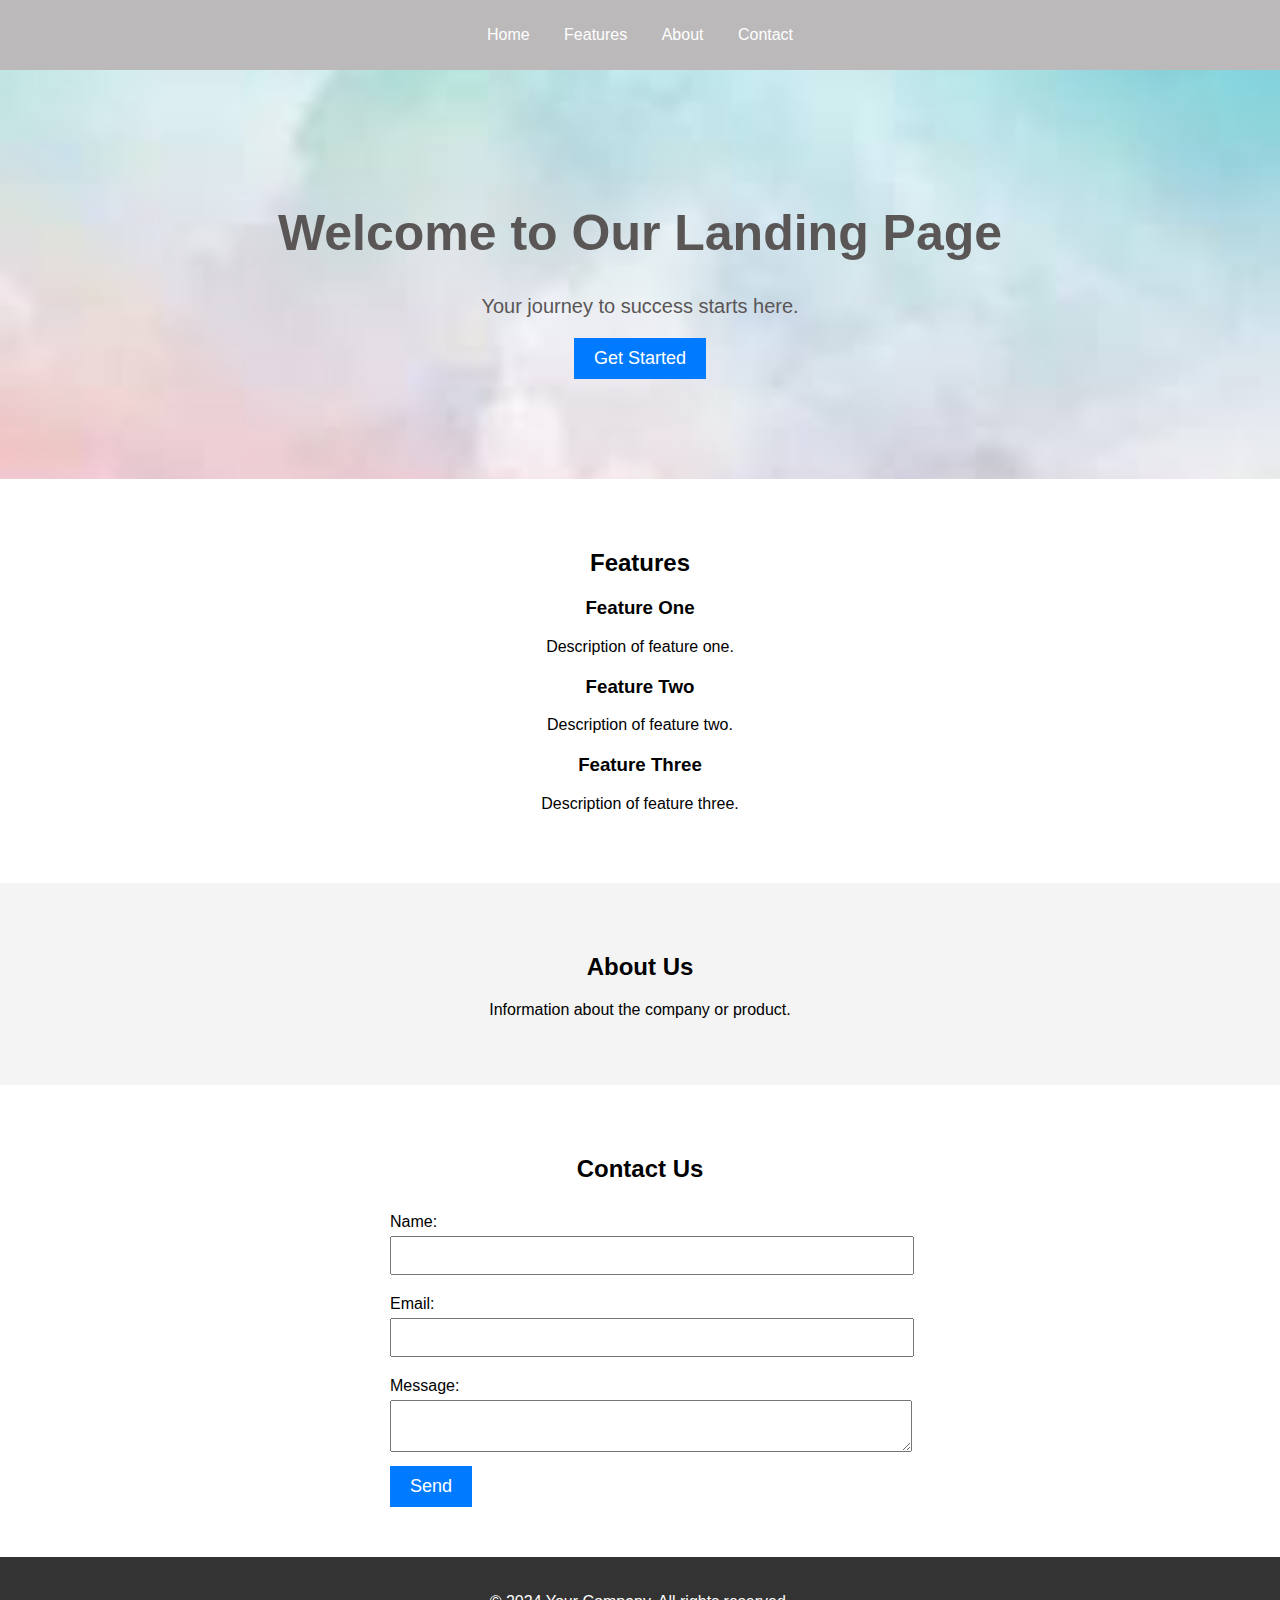
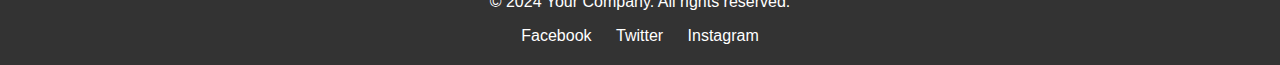
<file: Task_1/index.html>
<!DOCTYPE html>
<html lang="en">
<head>
    <meta charset="UTF-8">
    <meta name="viewport" content="width=device-width, initial-scale=1.0">
    <title>Landing Page</title>
    <link rel="stylesheet" href="style.css">
</head>
<body>
    <header>
        <nav>
            <ul>
                <li><a href="#home">Home</a></li>
                <li><a href="#features">Features</a></li>
                <li><a href="#about">About</a></li>
                <li><a href="#contact">Contact</a></li>
            </ul>
        </nav>
    </header>

    <section id="hero">
        <h1>Welcome to Our Landing Page</h1>
        <p>Your journey to success starts here.</p>
        <button onclick="alert('Button Clicked!')">Get Started</button>
    </section>

    <section id="features">
        <h2>Features</h2>
        <div class="feature">
            <h3>Feature One</h3>
            <p>Description of feature one.</p>
        </div>
        <div class="feature">
            <h3>Feature Two</h3>
            <p>Description of feature two.</p>
        </div>
        <div class="feature">
            <h3>Feature Three</h3>
            <p>Description of feature three.</p>
        </div>
    </section>

    <section id="about">
        <h2>About Us</h2>
        <p>Information about the company or product.</p>
    </section>

    <section id="contact">
        <h2>Contact Us</h2>
        <form>
            <label for="name">Name:</label>
            <input type="text" id="name" name="name" required>
            <label for="email">Email:</label>
            <input type="email" id="email" name="email" required>
            <label for="message">Message:</label>
            <textarea id="message" name="message" required></textarea>
            <button type="submit">Send</button>
        </form>
    </section>

    <footer>
        <p>&copy; 2024 Your Company. All rights reserved.</p>
        <div class="social-links">
            <a href="#">Facebook</a>
            <a href="#">Twitter</a>
            <a href="#">Instagram</a>
        </div>
    </footer>

    <script src="script.js"></script>
</body>
</html>
</file>
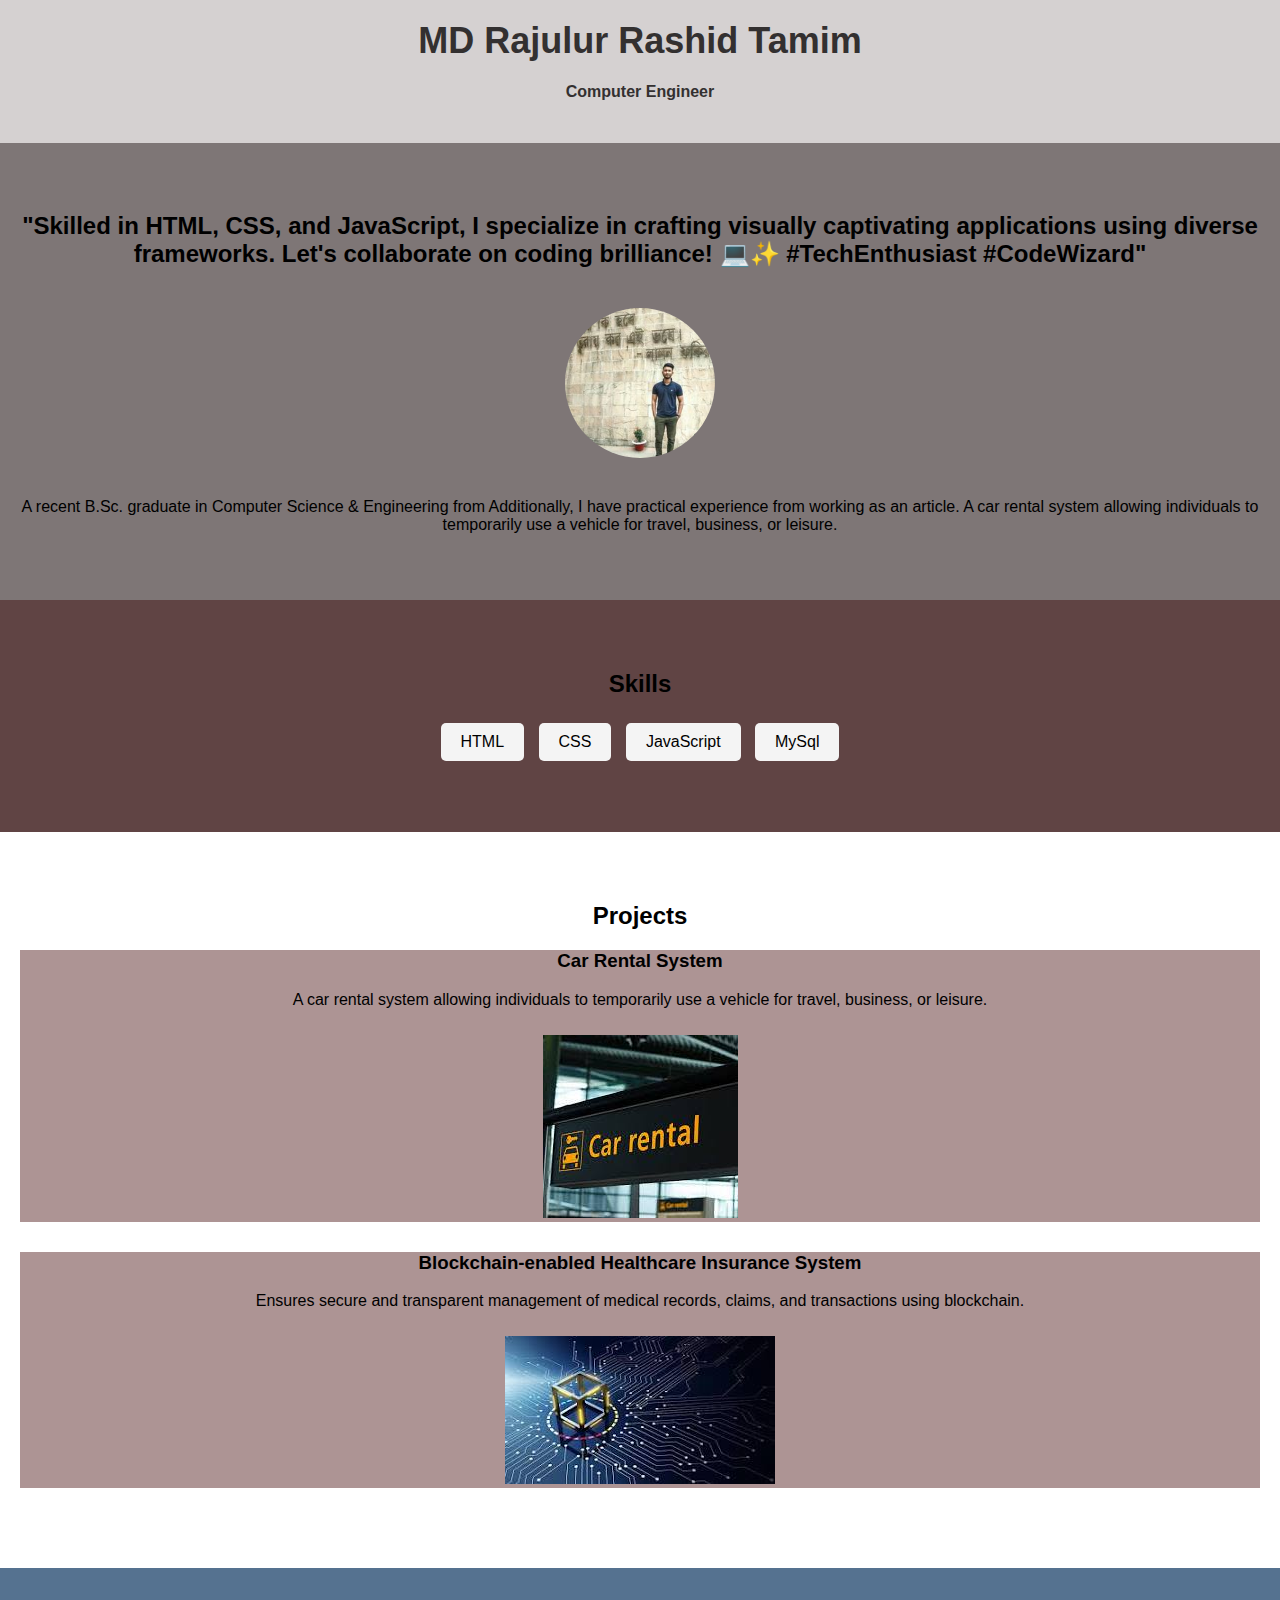
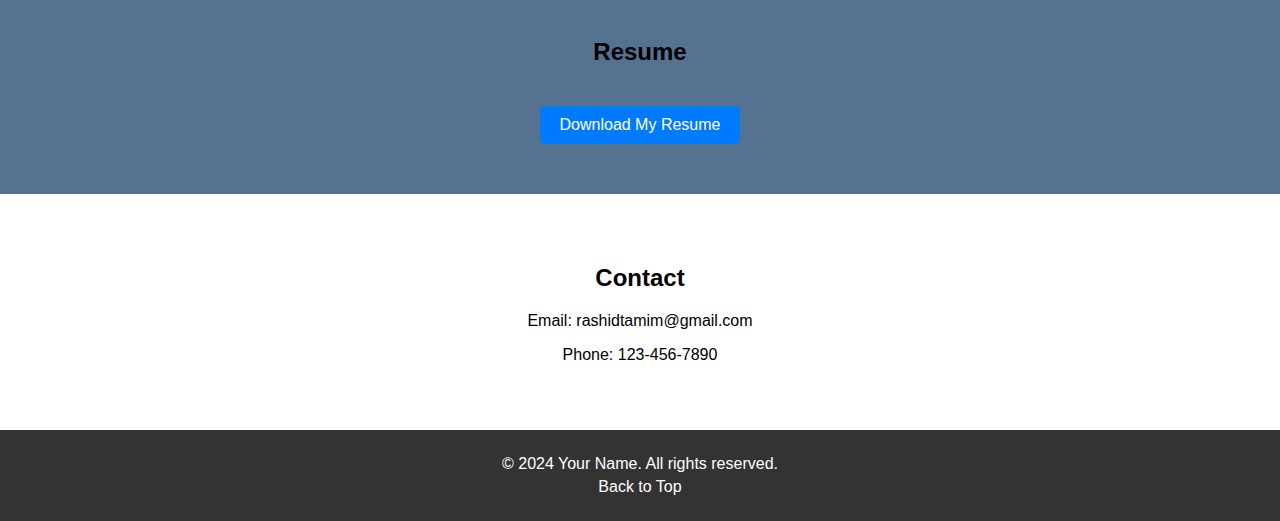
<file: Task_2/index.html>
<!DOCTYPE html>
<html lang="en">
<head>
    <meta charset="UTF-8">
    <meta name="viewport" content="width=device-width, initial-scale=1.0">
    <title>Personal Portfolio</title>
    <link rel="stylesheet" href="styles.css">
</head>
<body>
    <header>
        <h1>MD Rajulur Rashid Tamim</h1>
        <h4>Computer Engineer</h4>
    </header>

    <section id="about">
        <h2>"Skilled in HTML, CSS, and JavaScript, I specialize in crafting visually
            captivating applications using diverse frameworks. Let's collaborate on coding
            brilliance! 💻✨ #TechEnthusiast #CodeWizard"</h2>
        <img src="ta.jpg" alt=" Photo">
        <p>
           
            A recent B.Sc. graduate in Computer Science & Engineering from
            Additionally, I have practical experience from working as an article.
            
           
            A car rental system allowing individuals to temporarily use a
            vehicle for travel, business, or leisure.
            </p>
    </section>

    <section id="skills">
        <h2>Skills</h2>
        <ul>
            <li>HTML</li>
            <li>CSS</li>
            <li>JavaScript</li>
            <li>MySql</li>
        </ul>
    </section>

    <section id="projects">
        <h2>Projects</h2>
        <div class="project">
            <h3>Car Rental System</h3>
            <p>A car rental system allowing individuals to temporarily use a vehicle for travel, business, or leisure.</p>
            <img src="[data-uri]" alt="Project 1 Image">
        </div>
        <div class="project">
            <h3>Blockchain-enabled Healthcare Insurance System </h3>
            <p>Ensures secure and transparent management of medical records, claims, and transactions using
                blockchain.
                </p>
            <img src="[data-uri]" alt="Project 2 Image">
        </div>
    
    </section>

    <section id="resume">
        <h2>Resume</h2>
        <a href="RRTamim_resume.pdf" download>Download My Resume</a>
    </section>

    <section id="contact">
        <h2>Contact</h2>
        <p>Email: rashidtamim@gmail.com</p>
        <p>Phone: 123-456-7890</p>
    </section>

    <footer>
        <p>&copy; 2024 Your Name. All rights reserved.</p>
        <p><a href="#about">Back to Top</a></p>
    </footer>

    <script src="script.js"></script>
</body>
</html>
</file>
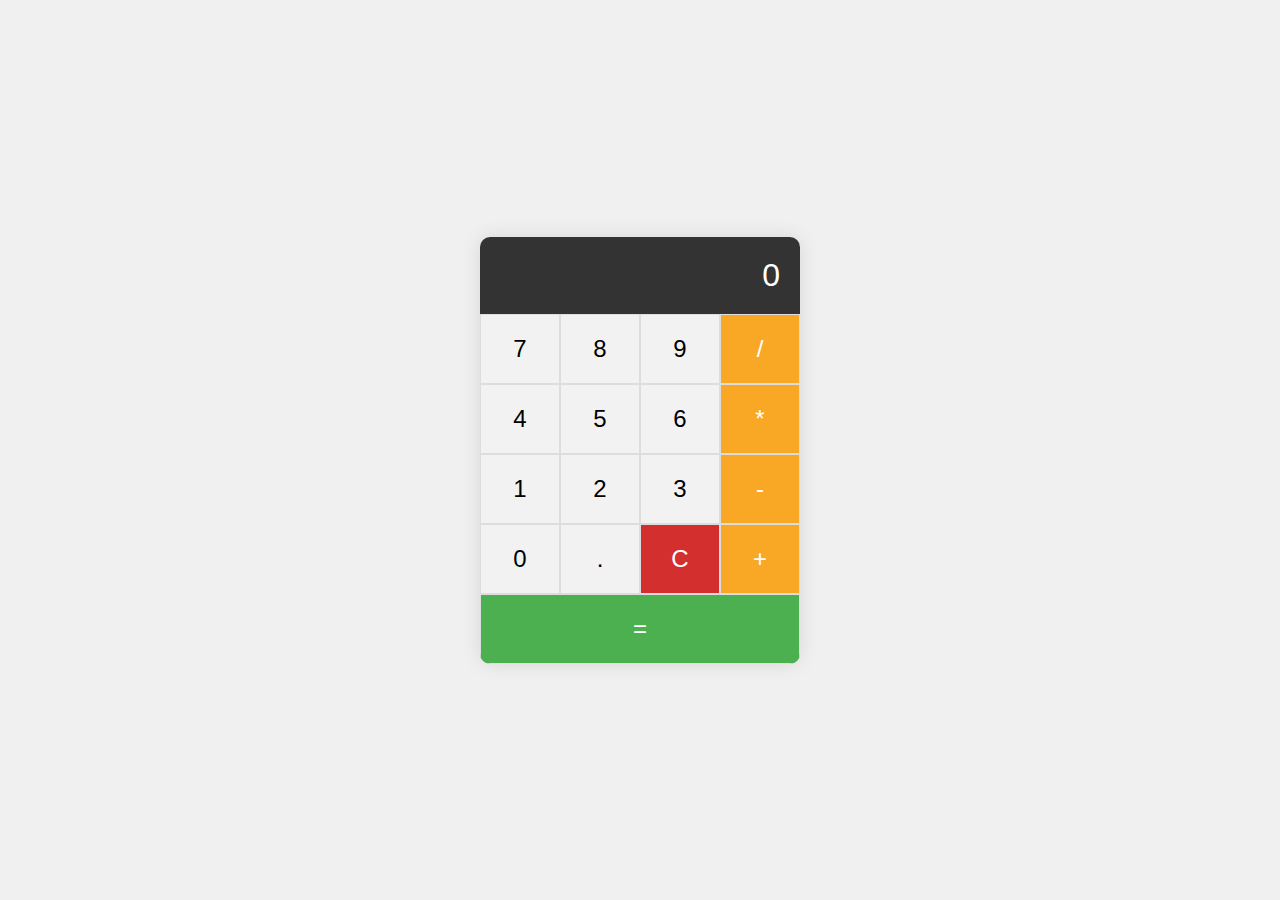
<file: Task_3/index.html>
<!DOCTYPE html>
<html lang="en">
<head>
    <meta charset="UTF-8">
    <meta name="viewport" content="width=device-width, initial-scale=1.0">
    <title>Calculator</title>
    <link rel="stylesheet" href="styles.css">
</head>
<body>
    <div class="calculator">
        <div class="display" id="display">0</div>
        <div class="buttons">
            <button class="btn" data-value="7">7</button>
            <button class="btn" data-value="8">8</button>
            <button class="btn" data-value="9">9</button>
            <button class="btn operator" data-value="/">/</button>
            <button class="btn" data-value="4">4</button>
            <button class="btn" data-value="5">5</button>
            <button class="btn" data-value="6">6</button>
            <button class="btn operator" data-value="*">*</button>
            <button class="btn" data-value="1">1</button>
            <button class="btn" data-value="2">2</button>
            <button class="btn" data-value="3">3</button>
            <button class="btn operator" data-value="-">-</button>
            <button class="btn" data-value="0">0</button>
            <button class="btn" data-value=".">.</button>
            <button class="btn" id="clear">C</button>
            <button class="btn operator" data-value="+">+</button>
            <button class="btn" id="equals">=</button>
        </div>
    </div>
    <script src="script.js"></script>
</body>
</html>
</file>
<file: Task_1/style.css>
/* styles.css */
body {
    font-family: Arial, sans-serif;
    margin: 0;
    padding: 0;
    box-sizing: border-box;
}

header {
    background: #bbb9b9;
    color: #fff;
    padding: 10px 0;
    text-align: center; 
   
}


 header nav ul {
    list-style: none;
    padding: 0;
}

header nav ul li {
    display: inline;
    margin: 0 15px;
}

header nav ul li a {
    color: #fff;
    text-decoration: none;
} 

#hero {
    background: url('[data-uri]') no-repeat center center/cover; 
    color: #5a5656;
    padding: 100px 20px;
    text-align: center;
}

#hero h1 {
    font-size: 50px;
}

#hero p {
    font-size: 20px;
}

#hero button {
    background: #007BFF;
    border: none;
    color: #fff;
    padding: 10px 20px;
    cursor: pointer;
    font-size: 18px;
}

#features {
    padding: 50px 20px;
    text-align: center;
}

#features .feature {
    margin: 20px 0;
}

#about {
    background: #f4f4f4;
    padding: 50px 20px;
    text-align: center;
}

#contact {
    padding: 50px 20px;
    text-align: center;
}

#contact form {
    display: inline-block;
    text-align: left;
    max-width: 500px;
    width: 100%;
}

#contact form label {
    display: block;
    margin: 10px 0 5px;
}

#contact form input,
#contact form textarea {
    width: 100%;
    padding: 10px;
    margin-bottom: 10px;
}

#contact form button {
    background: #007BFF;
    border: none;
    color: #fff;
    padding: 10px 20px;
    cursor: pointer;
    font-size: 18px;
}

footer {
    background: #333;
    color: #fff;
    text-align: center;
    padding: 20px 0;
}

footer .social-links a {
    color: #fff;
    margin: 0 10px;
    text-decoration: none;
}
</file>
<file: Task_2/styles.css>
/* styles.css */
body {
    font-family: Arial, sans-serif;
    margin: 0;
    padding: 0;
    box-sizing: border-box;
}

header {
    background: #d5d1d1;
    color: #333030;
    padding: 20px 0;
    text-align: center;
}
#about{
    background-color: #7e7676;
}

header h1 {
    margin: 0;
    font-size: 36px;
}

header p {
    margin: 10px 0 0;
}

section {
    padding: 50px 20px;
    text-align: center;
}

#about img {
    width: 150px;
    border-radius: 50%;
    margin: 20px 0;
}

#skills ul {
    list-style: none;
    padding: 0;
}

#skills{
    background-color: #604444;
}

#skills li {
    display: inline-block;
    background: #f4f4f4;
    margin: 5px;
    padding: 10px 20px;
    border-radius: 5px;
}

.project {
    background-color: #ad9494;
    margin-bottom: 30px;
}

.project img {
    max-width: 100%;
    height: auto;
    margin-top: 10px;
}
#resume{
    background-color: #557290;
}

#resume a {
    display: inline-block;
    background: #007BFF;
    color: #fff;
    padding: 10px 20px;
    text-decoration: none;
    border-radius: 5px;
    margin-top: 20px;
}

#resume a:hover {
    background: #0056b3;
}

footer {
    background: #333;
    color: #fff;
    text-align: center;
    padding: 20px 0;
}

footer p {
    margin: 5px 0;
}

footer a {
    color: #fff;
    text-decoration: none;
}
</file>
<file: Task_3/styles.css>
/* styles.css */
body {
    display: flex;
    justify-content: center;
    align-items: center;
    height: 100vh;
    background: #f0f0f0;
    font-family: Arial, sans-serif;
    margin: 0;
}

.calculator {
    background: #fff;
    border-radius: 10px;
    box-shadow: 0 0 20px rgba(0, 0, 0, 0.1);
    overflow: hidden;
    width: 320px;
}

.display {
    background: #333;
    color: #fff;
    font-size: 2em;
    padding: 20px;
    text-align: right;
}

.buttons {
    display: grid;
    grid-template-columns: repeat(4, 1fr);
}

.btn {
    background: #f2f2f2;
    border: 1px solid #ddd;
    font-size: 1.5em;
    padding: 20px;
    cursor: pointer;
    outline: none;
    transition: background 0.3s;
}

.btn:hover {
    background: #eaeaea;
}

.operator {
    background: #f9a825;
    color: #fff;
}

.operator:hover {
    background: #f57f17;
}

#clear {
    background: #d32f2f;
    color: #fff;
}

#clear:hover {
    background: #c62828;
}

#equals {
    grid-column: span 4;
    background: #4caf50;
    color: #fff;
}

#equals:hover {
    background: #388e3c;
}
</file>
